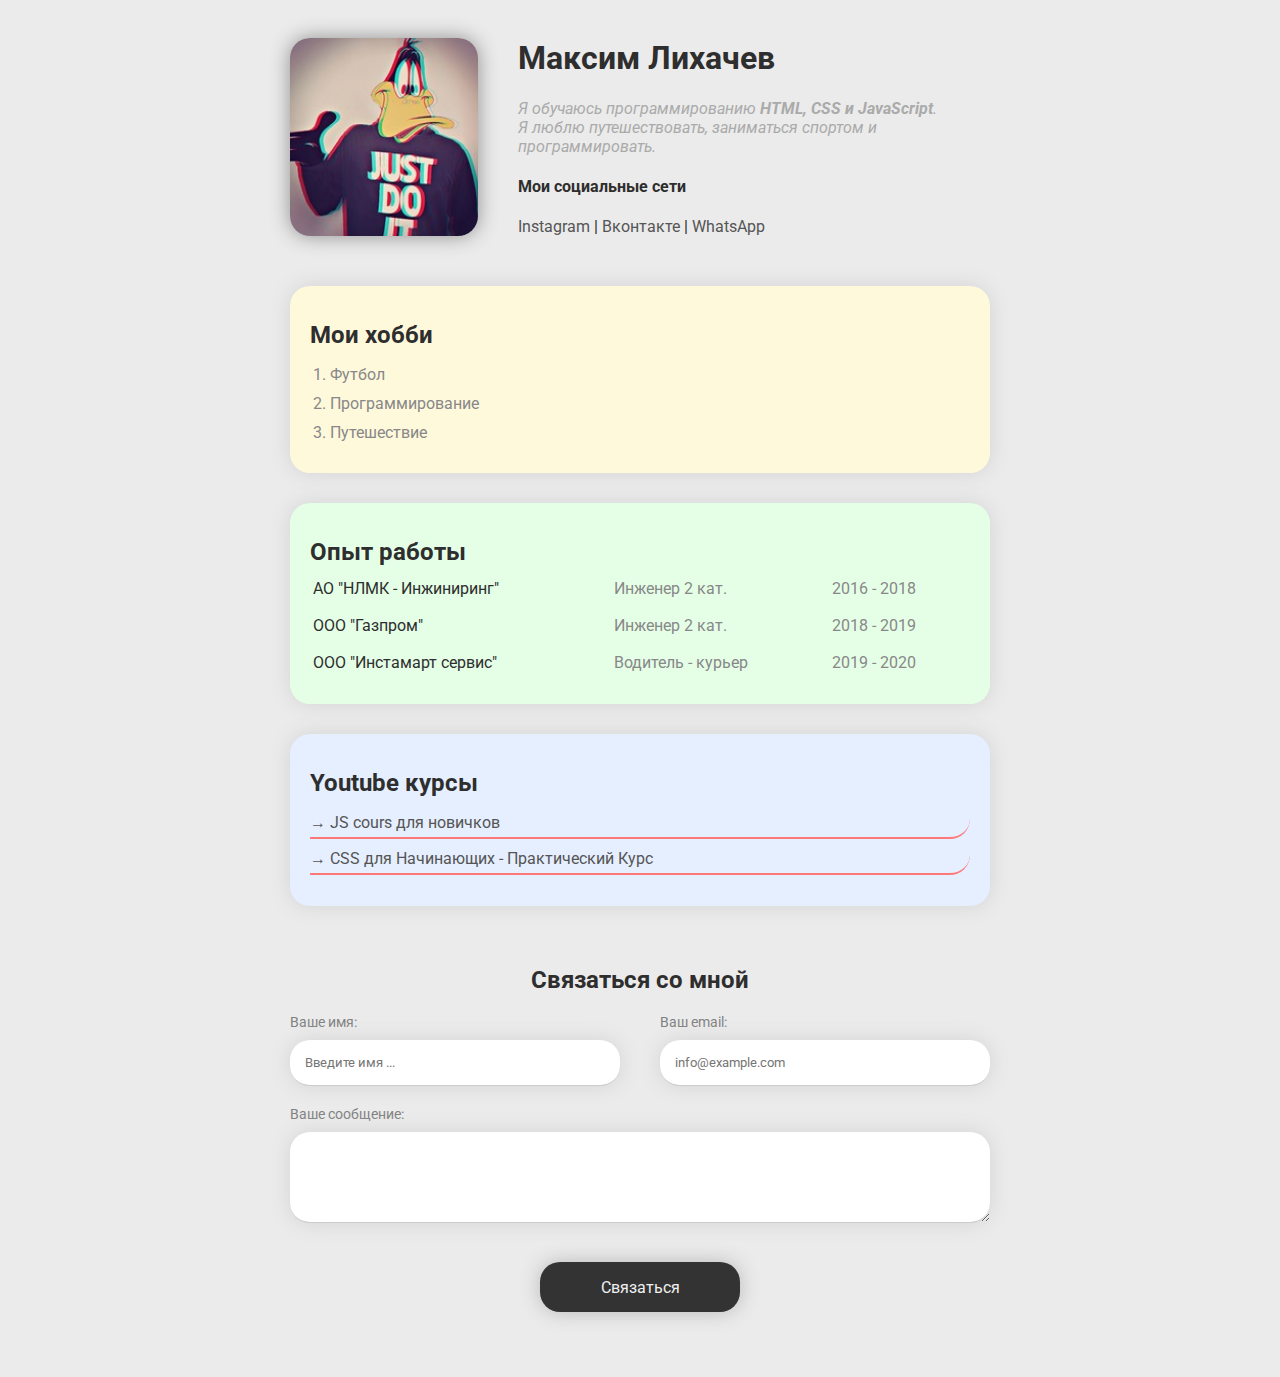
<file: index.html>
<!DOCTYPE html>
<html>
    <head>
        <meta charset="UTF-8">
        <title>Max Portfolio</title>
        <link rel="stylesheet" href="styles.css">
    </head>
    <body>
        <div class="container">
            <div class="info">
                <img src="3879.jpg" alt="photo" class="avatar"/>

                <div class="info-text">
                    <h1>Максим Лихачев</h1>
                    <p>Я обучаюсь программированию <strong>HTML, CSS и JavaScript</strong>.</p>
                    <p>Я люблю путешествовать, заниматься спортом и программировать.</p>

                    <h4>Мои социальные сети</h4>
                    
                    <a href="https://instagram.com" target="_blanc">Instagram</a>
                    |
                    <a href="https://vk.com" target="_blanc">Вконтакте</a>
                    |
                    <a href="whatsapp.com">WhatsApp</a>
                </div>
            </div>

            <div class="card bg-yellow">
                <h2>Мои хобби</h2>
                <ol class="list">
                    <li>Футбол</li>
                    <li>Программирование</li>
                    <li>Путешествие</li>

                </ol>
            </div>

            <div class="card bg-green">
                <h2>Опыт работы</h2>
                <table class="table"> <!-- border - устаревший вариант, рамкки делают в CSS -->
                    <tr>
                        <td>АО "НЛМК - Инжиниринг"</td>
                        <td>Инженер 2 кат.</td>
                        <td>2016 - 2018</td>
                    </tr>
                    <tr>
                        <td>ООО "Газпром"</td>
                        <td>Инженер 2 кат.</td>
                        <td>2018 - 2019</td>
                    </tr>
                    <tr>
                        <td>ООО "Инстамарт сервис"</td>
                        <td>Водитель - курьер</td>
                        <td>2019 - 2020</td>
                    </tr>
                </table>
            </div>

            <div class="card bg-red">
                <h2>Youtube курсы</h2>
                <ul class="link-list">
                    <li>
                        <a href="https://thecode.media/visual-studio-code/">→ JS cours для новичков</a>
                    </li>
                    <li>
                        <a href="https://www.youtube.com/watch?v=SpCUuyZZTp8&ab_channel=%D0%92%D0%BB%D0%B0%D0%B4%D0%B8%D0%BB%D0%B5%D0%BD%D0%9C%D0%B8%D0%BD%D0%B8%D0%BD">→ CSS для Начинающих - Практический Курс</a>
                    </li>
                </ul>
            </div>

            <div class="contact">
                <h2>Связаться со мной</h2>
                <form action="/">
                    <div class="row">
                        <div class="form-group">
                            <label for="name">Ваше имя:</label>
                            <input type="text" id="name" placeholder="Введите имя ...">
                        </div>  
                        <div class="form-group">
                            <label for="email">Ваш email:</label>
                            <input type="email" id="email" placeholder="info@example.com">
                        </div>
                    </div>
                    <div class="form-group">
                        <label for="text">Ваше сообщение:</label>
                    
                        <textarea name="" id="text" cols="30" rows="4"></textarea>
                    </div>
                    <div class="btn-cont">
                        <input class="btn" type="submit" value="Связаться">
                    </div>
                    <br><br><br>
            </div>
                </form>
        </div>
    </body>
</html>
</file>
<file: styles.css>
@import url('https://fonts.googleapis.com/css2?family=Roboto&display=swap');

body {
    background-color: #ebebeb;
    color: #2e2e2e;

    /* font-size: 16px;
    font-weight: normal;
    /* font-family: 'Gill Sans', 'Gill Sans MT', Calibri, 'Trebuchet MS', sans-serif; */
    /* font-family: 'Roboto', sans-serif; */

    font: normal 16px 'Roboto', sans-serif
}

a {
    color: rgb(85, 85, 85);
    text-decoration: none;
}

a:hover {
    color: rgb(21, 179, 252);
}

.avatar {
    width: 200px;
    /* height: 200px; */
    border-radius: 20px;
    box-shadow: 0px 0px 20px 0px #8f8f8f;
    margin-top: 20px;
}

.info {
    display: flex;
    margin-bottom: 50px;
}

@media (max-width: 700px) {
    .info {
        text-align: center;
        display: block;
    }
}

.info-text {
    margin-left: 40px;
}

.info p {
    color: #aaaaaa;
    margin: 0;
    font-style: italic;
    /* text-transform: uppercase; */
    /* letter-spacing: 1px; */
    /* word-spacing: 10px; */
}

.container {
    max-width: 700px;
    margin: auto;
    padding-top: 10px;
}

/* .social { */
    /* background: #ffffff; */
    /* padding: 15px; */
    /* padding: 10px 20px;
    margin: 20px 0px; */
    /* border: 5px solid #ebebeb; */
    /* border-bottom-style: dotted; */
    /* border-radius: 20px;
    box-shadow: 0px 0px 20px 0px #adadad; */
/* } */

.bg-yellow {
    background: #fff9dc;
}

.bg-green {
    background: #e5ffe7;
}

.bg-red {
    background: #e5efff;
}

.card {
   padding: 15px 20px; 
   margin-bottom: 30px;
   border-radius: 20px;
   box-shadow: 0px 0px 20px 0px #d3d3d3;
}

.card h2 {
    margin-bottom: 10px;
}

.list {
    padding: 0 20px;
}

.list li {
    color: #888888;
    margin-bottom: 10px;
}

.table {
    width: 100%;
}

.table td {
    padding-bottom: 15px;
}

.table td:nth-child(2), .table td:nth-child(3) {
    color: #888888;
}

/* .table tr:nth-child(odd) {
    background: grey;
} */

.link-list {
    list-style: none;
    padding: 0;
}

.link-list li {
    margin-bottom: 10px;
    padding-bottom: 5px;
    border-bottom: 2px solid rgb(255, 121, 121);
    border-bottom-right-radius: 20px;
}

.contact h2 {
    text-align: center;
    padding-top: 30px;
}

.form-group label {
    display: block;
    font-size: 14px;
    color: #808080;
    margin-bottom: 10px;
}

.form-group input,
.form-group textarea{
    width: 100%;
    box-sizing: border-box;
    border: none;
    /* background: transparent; */
    border-radius: 20px;
    border-bottom: 1px solid #ccc;
    padding: 15px;
    margin-bottom: 20px;
    outline: none;
    font-family: inherit;
    box-shadow: 0px 0px 20px 0px #d3d3d3;
}

.row {
    display: flex;
}

.row > .form-group {
    width: 50%;
    margin-right: 40px;
}

.row > .form-group:last-child {
    margin-right: 0;
}

.btn {
    color: #f0f0f0;
    background-color: #333333;
    width: 200px;
    height: 50px;
    border: none;
    border-radius: 20px;
    box-shadow: 0px 0px 20px 0px #b9b9b9;
    margin-top: 15px;
    font-family: inherit;
    font-size: 16px;
    cursor: pointer;
}

.btn-cont {
    text-align: center;
}

.btn:hover {
    background-color: #3e4275;

    /* opacity: 0.9; */
}
</file>
